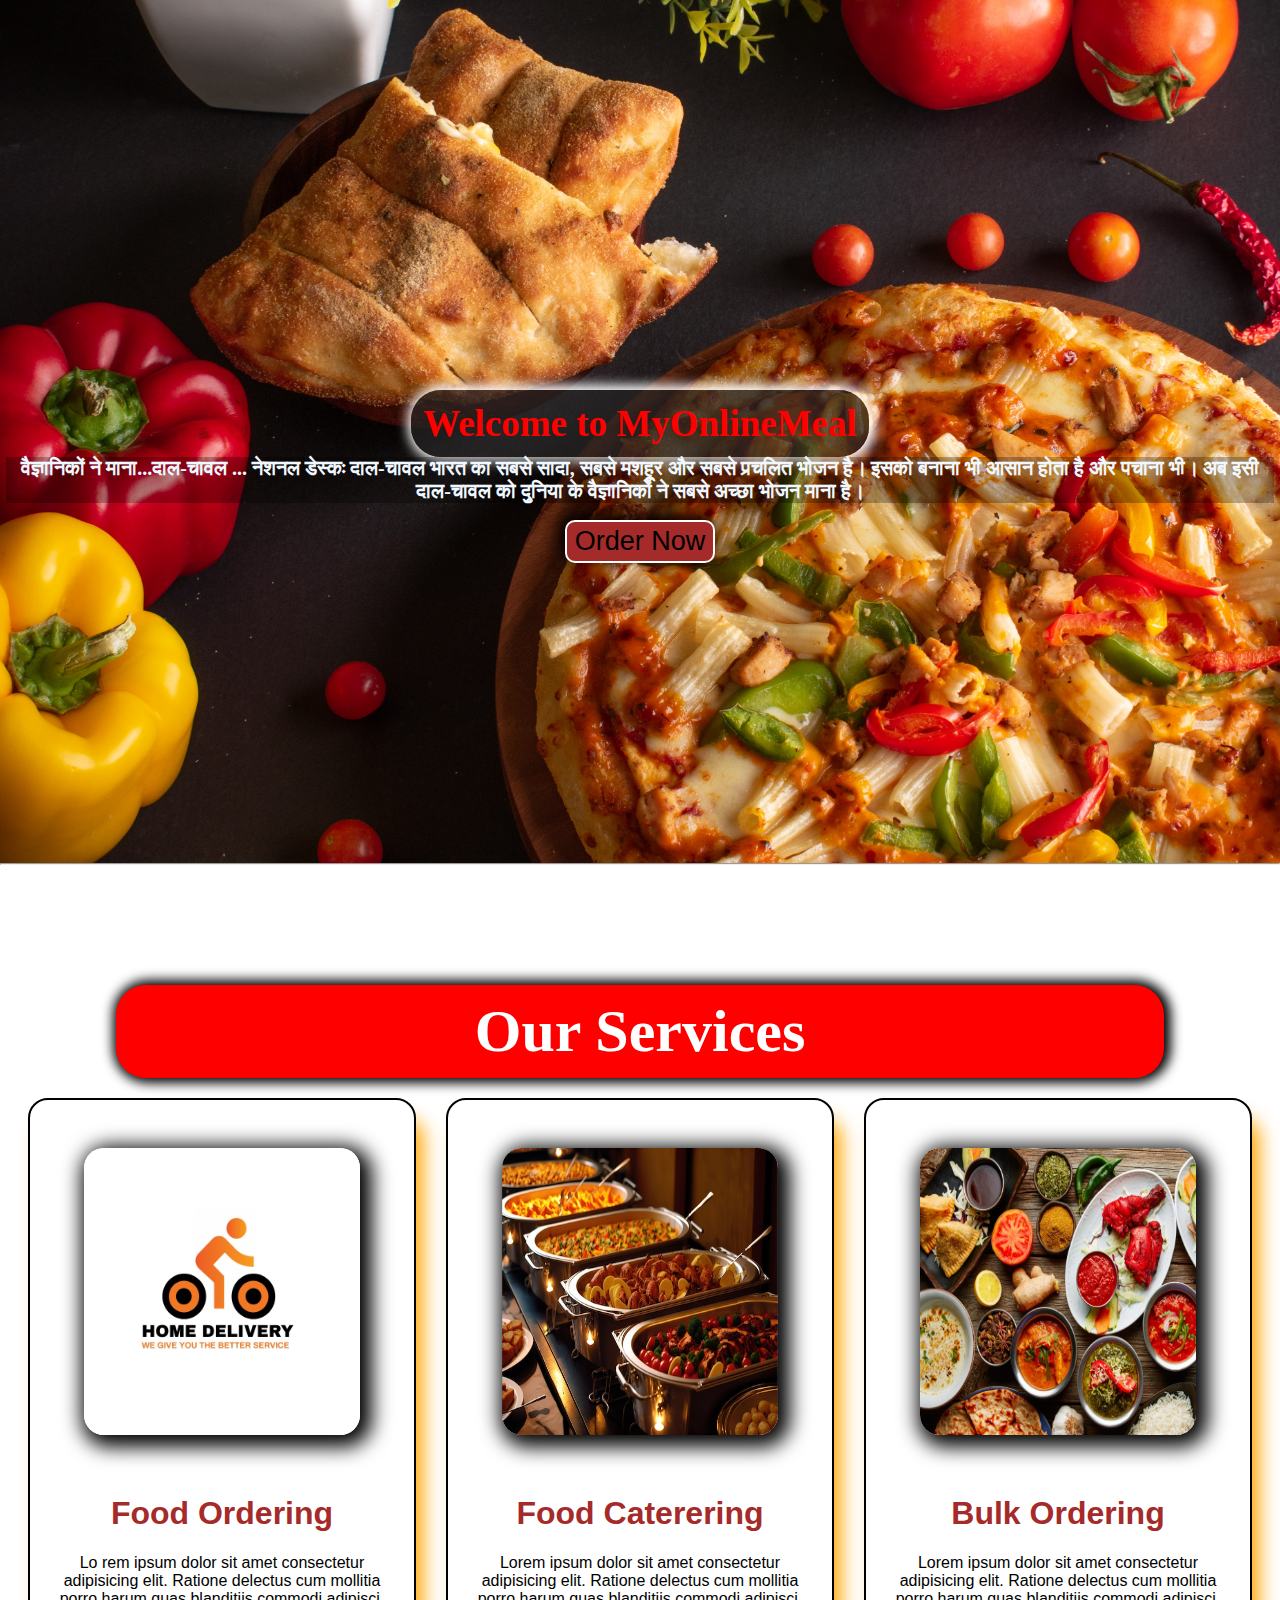
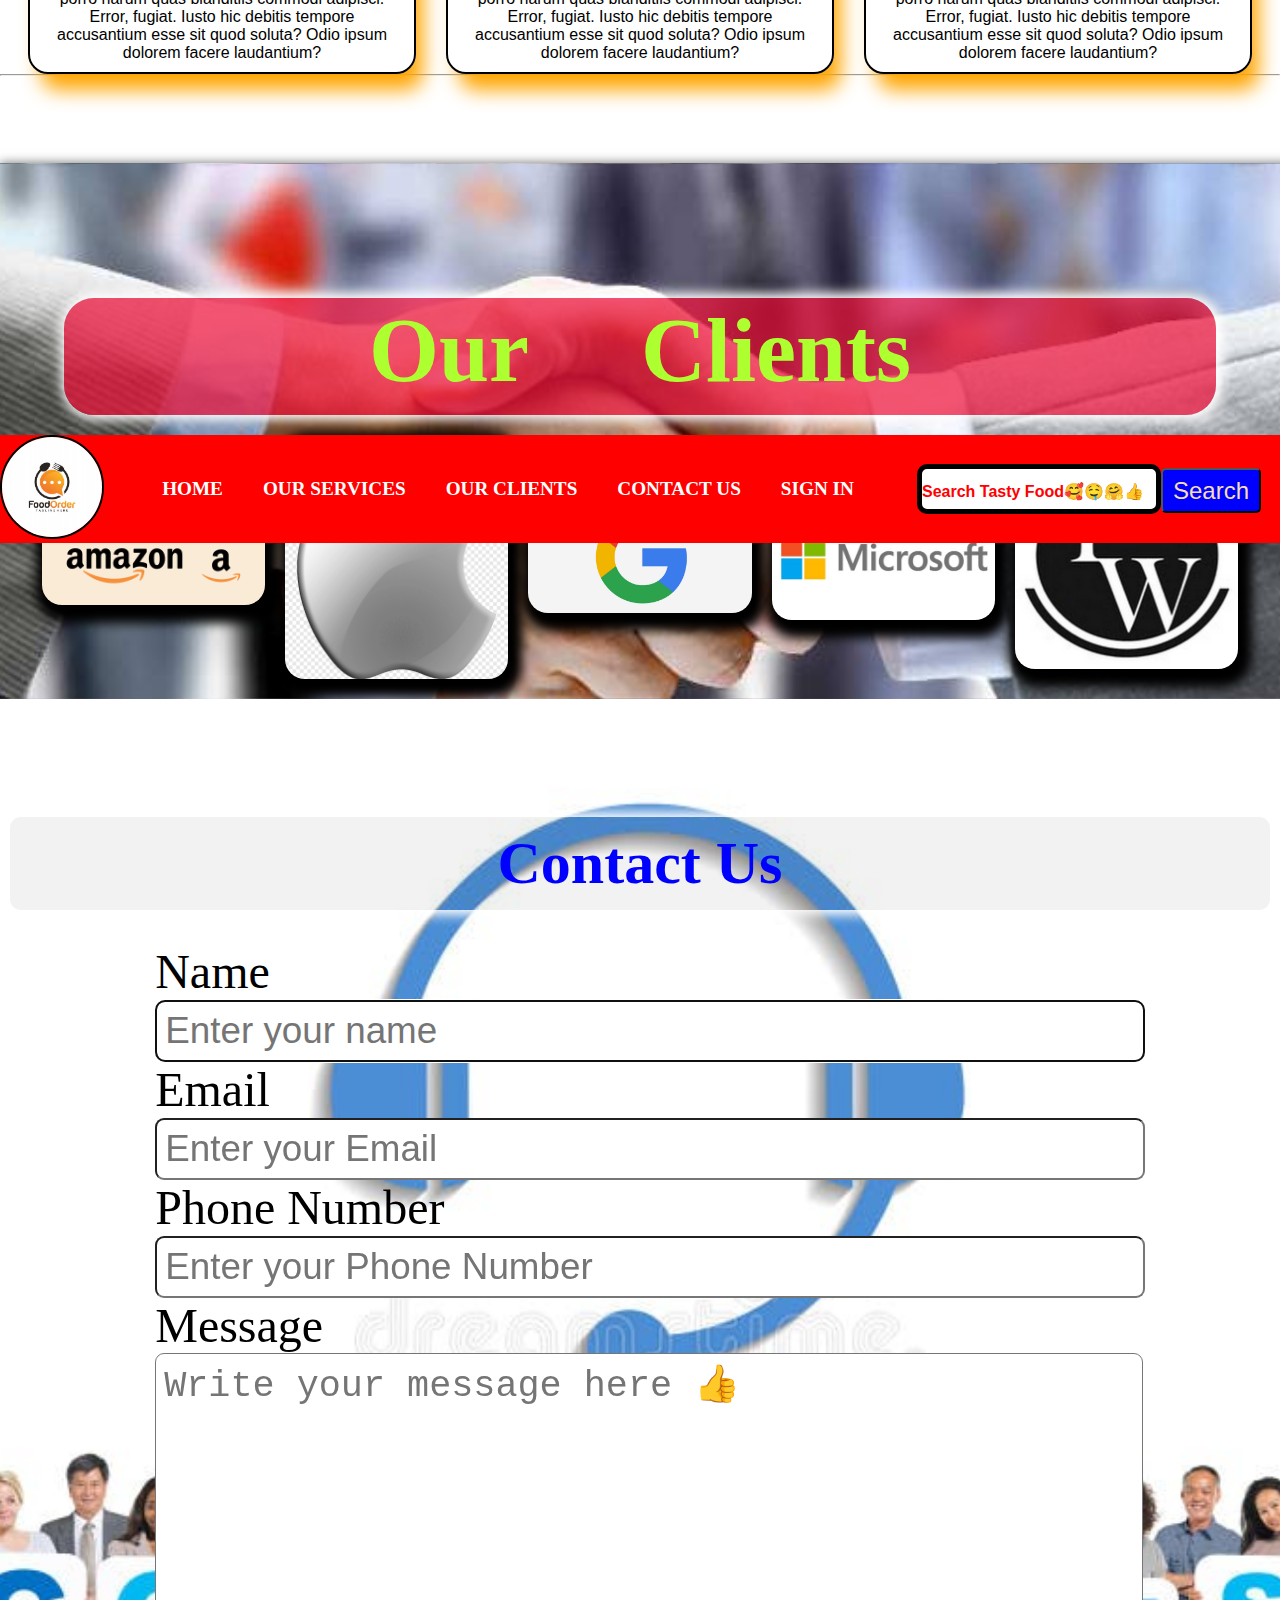
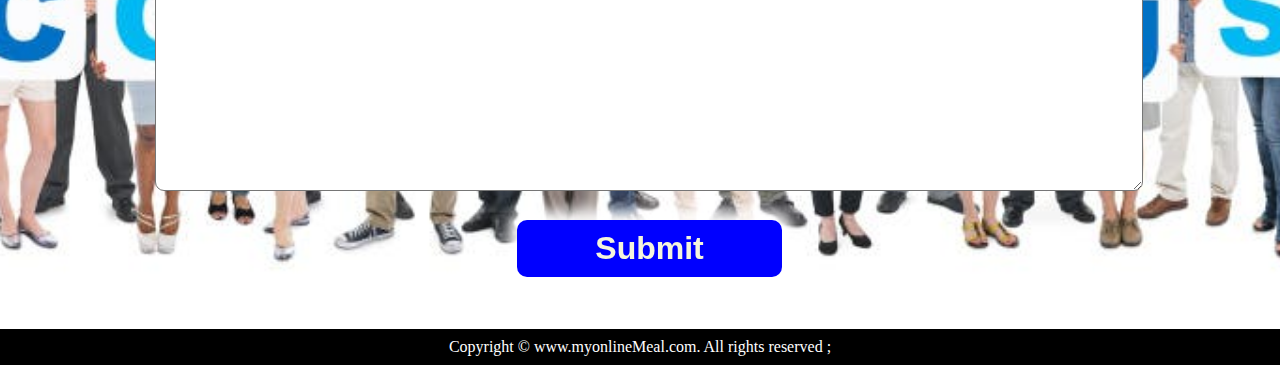
<file: index.html>
<!DOCTYPE html>
<html lang="en">

<head>
    <meta charset="UTF-8">
    <meta name="viewport" content="width=device-width, initial-scale=1.0">
    <title>Best Online Food Delivery |MyOnlineMeal.com </title>
    <link rel="stylesheet" href="style.css">
    <link rel="stylesheet" href="https://cdnjs.cloudflare.com/ajax/libs/font-awesome/6.4.2/css/all.min.css" />
    <link rel="stylesheet" media="screen and (max-width:1493px)" href="phone.css">
</head>

<body>
    <nav>
        <div id="logo">
            <img src="image/logo1.jpg" alt="">
        </div>





        <div class="openMenu">
            <i class="fa fa-bars"></i>
        </div>
        <ul class="mainMenu">
            <li><a href="#home">Home</a></li>
            <li><a href="#services-container">Our Services</a></li>
            <li><a href="#client-section">Our Clients</a></li>
            <li><a href="#contact" class="contact">Contact Us</a></li>

            <li> <a href="form.html">Sign In</a></li>

            <div class="closeMenu">
                <i class="fa fa-times"></i>
            </div>
            <span class="icons">
                <i class="fab fa-facebook"></i>
                <i class="fab fa-instagram"></i>
                <i class="fab fa-twitter"></i>
                <i class="fab fa-github"></i>
            </span>
        </ul>

        <form action="">
            <input type="text" placeholder="Search Tasty Food🥰🤤🤗👍">
            <button type="submit">Search</button>
        </form>
    </nav>

    <section id="home">
        <h1 class="h-primary mainheading ">Welcome to MyOnlineMeal</h1>
        <p>
            वैज्ञानिकों ने माना...दाल-चावल ...
            नेशनल डेस्कः दाल-चावल भारत का सबसे सादा, सबसे मशहूर और सबसे प्रचलित भोजन है। इसको बनाना भी आसान होता है और
            पचाना भी। अब इसी दाल-चावल को दुनिया के वैज्ञानिकों ने सबसे अच्छा भोजन माना है।</p>
        <p class="p2">Food, substance consisting essentially of protein, carbohydrate, fat, and other nutrients used in
            the body of an organism to sustain growth and vital processes and to furnish energy.</p>
        <button type="submit" class="btn">Order Now</button>
    </section>
    <hr>

    <section id="services-container">

        <h1 class="h-primary center">Our Services</h1>

        <div id="services">
            <div class="box">
                <img src="image/logo2.jpg" alt="">
                <h2 class="h-secondary center ">Food Ordering</h2>
                <p class="center">Lo
                    rem ipsum dolor sit amet consectetur adipisicing elit. Ratione delectus cum mollitia
                    porro harum quas blanditiis commodi adipisci. Error, fugiat. Iusto hic debitis tempore accusantium
                    esse sit quod soluta? Odio ipsum dolorem facere laudantium?</p>
            </div>

            <div class="box">
                <img src="image/foodcatering.jpg" alt="">
                <h2 class="h-secondary center ">Food Caterering</h2>
                <p class="center">Lorem ipsum dolor sit amet consectetur adipisicing elit. Ratione delectus cum mollitia
                    porro harum quas blanditiis commodi adipisci. Error, fugiat. Iusto hic debitis tempore accusantium
                    esse sit quod soluta? Odio ipsum dolorem facere laudantium?</p>
            </div>

            <div class="box">
                <img src="image/bulkfood.jpg" alt="">
                <h2 class="h-secondary center ">Bulk Ordering</h2>
                <p class="center">Lorem ipsum dolor sit amet consectetur adipisicing elit. Ratione delectus cum mollitia
                    porro harum quas blanditiis commodi adipisci. Error, fugiat. Iusto hic debitis tempore accusantium
                    esse sit quod soluta? Odio ipsum dolorem facere laudantium?</p>
            </div>
        </div>

    </section>
    <hr>

    <section id="client-section">
        <h1 >Our Clients</h1>

        <div id="clients">
            <div class="client-item">
                <img src="image/amazon.png" alt="amazon">
            </div>
            <div class="client-item">
                <img src="image/apple.png" alt="apple">
            </div>
            <div class="client-item">
                <img src="image/google.jpg" alt="google">
            </div>
            <div class="client-item">
                <img src="image/microsoft.jpg" alt="microsoft">
            </div>
            <div class="client-item">
                <img src="image/pw (1).jpg" alt="Physics Wallah">
            </div>
        </div>
    </section>

    <section id="contact">
        <h1 class="h-primary center">Contact Us</h1>
        <div id="contact-box">
            <form action="">
                <div class="form-group">
                    <label for="name">Name</label>
                    <input type="text" name="name" id="name" placeholder="Enter your name" autofocus>
                </div>

                <div class="form-group">
                    <label for="email">Email</label>
                    <input type="email" name="Email" id="email" placeholder="Enter your Email">
                </div>

                <div class="form-group">
                    <label for="phone">Phone Number</label>
                    <input type="number" name="Phone Number" id="phone" placeholder="Enter your Phone Number">
                </div>

                <div class="form-group">
                    <label for="message">Message</label>
                    <textarea name="message" id="message" cols="30" rows="10"
                        placeholder="Write your message here 👍"></textarea>
                </div>

                <div id="btn2">
                    <button type="submit" id="button">Submit</button>
                </div>
            </form>
        </div>
    </section>

    <footer>
        <div class="center">
            Copyright &copy www.myonlineMeal.com. All rights reserved ;
        </div>
    </footer>

    <script src="app.js"></script>

</body>

</html>
</file>
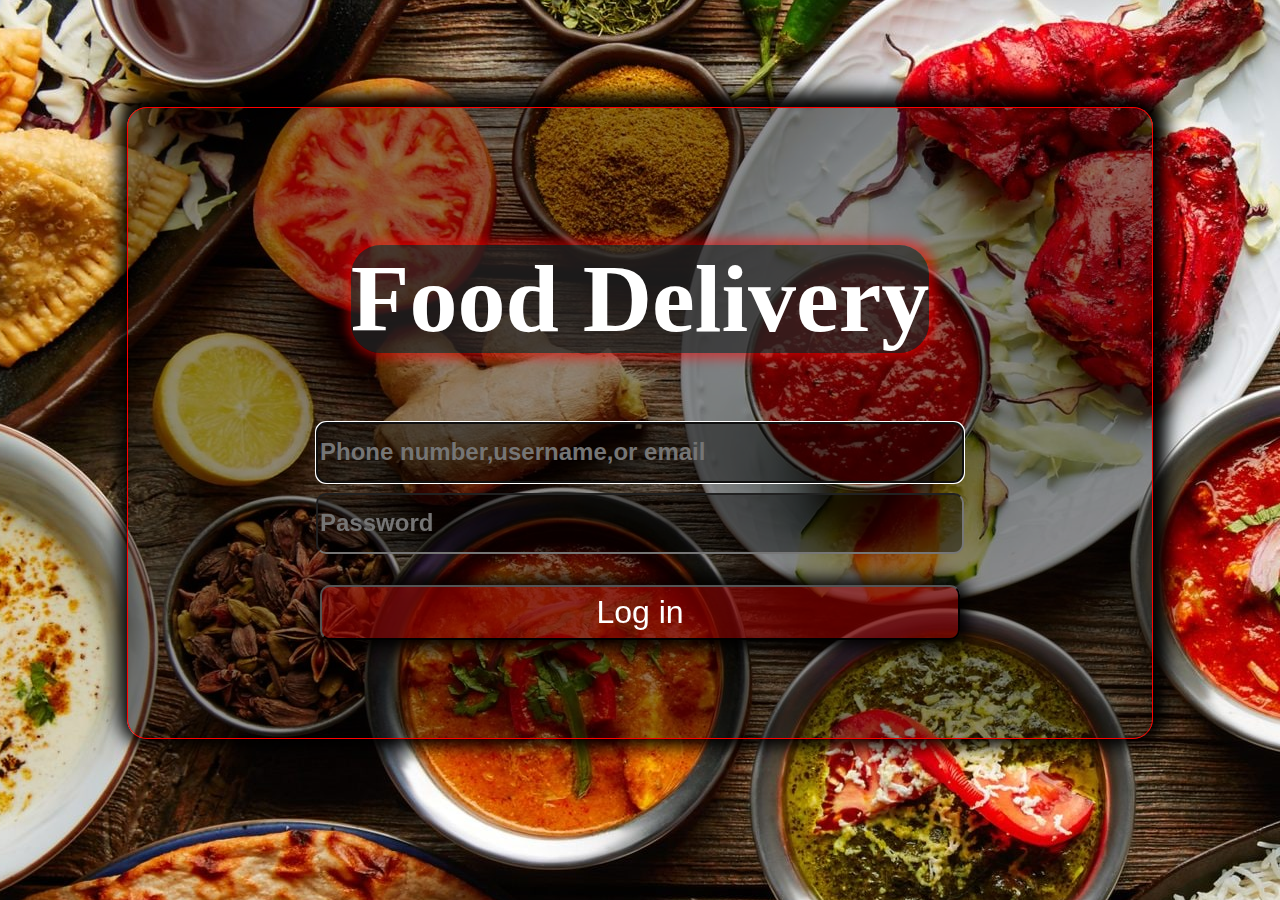
<file: form.html>
<!DOCTYPE html>
<html lang="en">
<head>
    <meta charset="UTF-8">
    <meta name="viewport" content="width=device-width, initial-scale=1.0">
    <link rel="stylesheet" href="form.css">


<body>
    <form action="" method="post" id="form">
        <h1>Food Delivery</h1>
        <input type="text" placeholder="Phone number,username,or email" autofocus>
         <input type="password" placeholder="Password">
        <button type="submit">
            Log in
        </button>
    </form>
</body>
</html>
</file>
<file: phone.css>
/* nav */
.btn{
    font-size: 27px;
    padding: 4px 8px;
    box-shadow: -4px -4px 14px black
}

/* Home section */
#home{
 padding: 3px 6px;
 padding-top: 110px;
}

#home::before{
    height: 560px;
}

#home .mainheading{
    font-size: 37px;   
}

#home p{
    font-size: 20px;
    font-weight:bolder;
    color:aliceblue;
}

#home .p2{
    display: none;
}

/* Contact us secction */

#contact{
    padding-top: 118px;
}

#contact-box form{
    width: 80%;
}

#btn2{
    margin-left: 19px;
}

/* footer */


/* Utility classes */

.h-primary{
    font-size: 60px;
}

.h-secondary{
    font-size: 1.8rem;
}
</file>
<file: form.css>
body {
    background: url('image/bulkfood.jpg');
    background-position: center;
}

form {
    display: flex;
    flex-direction: column;
    justify-content: center;
    align-items: center;
    background-color:#0000006e;
    border: 1px solid red;
    border-radius: 20px;
    width: 80vw;
    height: 70vh;
    margin: 107px auto;
    line-height: 3rem;
    box-shadow: 3px -3px 17px 11px black;
}

form h1 {
    font-size: 6rem;
    color: white;
    transition: all 1s ease-in-out;
    padding: 30px 0px;

    background-color: rgba(38, 37, 37, 0.7);
    border-radius: 30px;
    box-shadow: 2px 0px 12px 5px #ff000091;
}


form input {
    height: 55px;
    width: 50vw;
    margin: 5px auto;
    border-radius: 10px;
    background-color: rgb(235, 223, 223);
    color: white;
    background-color: #00000070;
    font-size: 1.5rem;
    font-weight: bolder;

}

form button {
    font-size: 2rem;
    color: white;
    height: 55px;
    width: 50vw;
    margin: 26px auto;
    border-radius: 10px;
    background-color: #8b00009c;
    box-shadow: 1px 1px 17px 7px black;
}

@media screen and (max-width:780px) {
    form {
        width: 90vw;
    }

    form h1{
        font-size: 5rem;
    }


    form input {
        width: 80vw;
        font-size: 1rem;
    }

    form button{
        width: 80vw;
    }
}

@media screen and (max-width:540px) {
    form h1{
        font-size: 4rem;
    }

}

@media screen and (max-width:431px) {
    form h1{
        font-size: 3rem;
    }

}

@media screen and (max-width:330px) {
    form h1{
        font-size: 2rem;
    }

}
</file>
<file: style.css>
/* css reset */
* {
    margin: 0px;
    padding: 0px;
}

html {
    scroll-behavior: smooth;
}

/* Navigation Bar */
body {
    font-family: serif;
}

nav {
    background-color: red;
    color: white;
    display: flex;
    justify-content: space-between;
    position: fixed;
    z-index: 1;
    width: 100vw;
    align-items: center;
    transition: all 1s ease-in-out;
}

nav #logo>img {
    border: 2px solid black;
    width: 100px;
    border-radius: 72px;
    transition: all 1s ease-in-out;
}

nav #logo>img:hover {
    box-shadow: 10px 10px 33px 5px #0000008f;
}

/* search styling */
nav form {
    position: relative;
    right: 15px;
}

nav input {
    margin: 0px;
    width: 234px;
    height: 40px;
    font-size: 1.5rem;
    font-weight: bolder;
    border: 5px solid black;
    border-radius: 10px;
    color: red;
    transition: all 1s ease-in-out;
}

nav input::placeholder {
    font-size: 1rem;
    color: red;
    transition: all 1s ease-in-out;
}

nav button {
    position: relative;
    left: -4px;
    top: 2px;
    height: 45px;
    width: 100px;
    border-radius: 5px;
    background-color: blue;
    color: wheat;
    font-size: 1.5rem;
}

nav .openMenu {
    font-size: 2rem;
    margin: 20px;
    display: none;
    cursor: pointer;
}

nav>.mainMenu {
    display: flex;
    list-style: none;
    margin-right: 20px;
}

nav .mainMenu li a {
    display: inline-block;
    padding: 15px;
    text-decoration: none;
    text-transform: uppercase;
    color: white;
    font-weight: bolder;
    font-size: 1.2rem;
    margin: 5px;
    transition: all 1s ease-in-out;
}

nav .mainMenu li a:hover {
    background-color: rgba(38, 37, 37, 0.7);
    border-radius: 30px;
    box-shadow: 2px 0px 12px 5px white;
}

nav .mainMenu .closeMenu,
.icons i {
    font-size: 2rem;
    display: none;
    cursor: pointer;
    transition: all 1s ease-in-out;
}

nav .mainMenu .closeMenu,
.icons i:hover {
    background-color: rgba(38, 37, 37, 0.7);
    border-radius: 30px;
    box-shadow: 2px 0px 12px 5px white;
}

/* Home Section */

#home {
    display: flex;
    flex-direction: column;
    padding: 90px 200px;
    height: 750px;
    justify-content: center;
    align-items: center;
    background: url('image/foodorder.jpg');
    background-position: center;
    background-size: cover;
    background-repeat: no-repeat no-repeat;
}

/* #home::before {
    content: "";
    background: url('image/food\ order.jpg') no-repeat center/cover;
    position: absolute;
    top: 0px;
    height: 75%;
    width: 100%;
    z-index: -1;
    opacity: 1.6;
} */

#home h1 {
    color: red;
    font-family: math;
    text-align: center;
    background-color: rgba(38, 37, 37, 0.7);
    border-radius: 30px;
    box-shadow: 2px 0px 12px 5px white;
    transition: all 1s  ease-in-out;
}

#home p {
    color: aliceblue;
    text-align: center;
    font-size: 2.5rem;
    color: bisque;
    background-color: #00000045;
}

.btn {
    padding: 6px 20px;
    border: 2px solid white;
    background-color: brown;
    margin: 17px;
    font-size: 1.5rem;
    border-radius: 10px;
    cursor: pointer;
}

.btn:hover {
    background-color: rgb(242, 155, 155);
    color: azure;
    font-weight: bolder;
    padding: 10px;
    transition: all 1s ease-in-out;
}

/* Services Section */

#services-container {
    padding-top: 120px;
    width: 100vw;
    display: flex;
    flex-direction: column;
    justify-content: center;
    align-items: center;
}

#services-container h1 {
    background-color: red;
    border-radius: 30px;
    box-shadow: 2px 0px 12px 5px black;
    width: 80vw;
    margin-bottom: 20px;
}

#services {
    display: flex;
    justify-content: center;
    align-items: center;
    width: 100%;
}

#services .box {
    display: flex;
    flex-direction: column;
    justify-content: center;
    align-items: center;
    border: 2px solid black;
    border-radius: 20px;
    margin: 0px 15px;
    width: 30%;
    box-shadow: 10px 19px 20px -3px orange;
}

#services .box:hover {
    background-color: rgb(233, 228, 228);
}

#services .box h2 {
    margin: 0px;
    font-size: 2rem;
}

/* bich me lane ke liye bahut useful hai bhai */
#services .box img {
    width: 384px;
    height: 287px;
    margin: 48px 13px;
    box-shadow: 5px 5px 20px 7px black;
    width: 72%;
    border-radius: 20px;
    transition: all 1s ease-in;
}

#services .box img:hover {
    border: 2px solid;
}

#services .box p {
    margin: 10px 18px;
    font-family: 'Gill Sans', 'Gill Sans MT', Calibri, 'Trebuchet MS', sans-serif;
}

/* Client Section */

#client-section {
    width: 100vw;
    display: flex;
    flex-direction: column;
    justify-content: center;
    align-items: center;
    background-image: url('image/clients3.jpg');
    background-position: center;
    background-size: cover;
    padding-top: 135px;
    margin-top: 87px;
    box-shadow: 5px 5px 10px 5px #0000008f;
}

/* #client-section::before{
    content: "";
    position: absolute;
    background: url('image/bulkfood.jpg');
    width: 100%;
    height: 74%;
    z-index: -1;
    opacity: 1;
} */
#client-section h1 {
    color: greenyellow;
    font-weight: bolder;
    font-style: normal;
    font-size: 90px;
    font-family: emoji;
    width: 90vw;
    height: 117px;
    text-align: center;
    background-color: #ed143dba;
    border-radius: 30px;
    box-shadow: 2px 0px 12px 5px white;
}

#clients {
    width: 95%;
    display: flex;
    justify-content: center;
    align-items: center;
    margin: 10px;
}

#clients .client-item {
    width: 20%;
    display: flex;
    justify-content: center;
    align-items: center;
    margin: 10px;
    transition: all 1s ease-in-out;
}

#clients img {
    width: 100%;
    transition: all 1s ease-in-out;
    background-color: antiquewhite;
    box-shadow: 4px 8px 11px 10px black;
    border-radius: 20px;
}


/* #contact-section */

#contact {
    position: relative;
    background-image: url('image/contact.jpg');
    background-position: center;
    background-size: cover;
    padding-top: 153px;
    font-size: 3rem;
}

/* #contact::before {
    content: "";
    position: absolute;
    width: 100%;
    height: 100%;
    z-index: -1;
    opacity: 1;
    background: url('image/contact.jpg') no-repeat center center/cover;
} */

#contact>h1 {
    color: blue;
    background-color: rgb(38 37 37 / 6%);
    border-radius: 11px;
    margin: 0px 10px;
    box-shadow: 2px 0px 12px 5px white;
}

#contact-box {
    display: flex;
    align-items: center;
    justify-content: center;
    padding: 34px;
}

#contact-box input,
#contact-box textarea {
    width: 100%;
    padding: 0.5rem;
    border-radius: 9px;
    font-size: 2.3rem;
}

#btn2 {
    display: flex;
    justify-content: center;
    align-items: center;
    text-align: center;
}

#button {
    font-family: sans-serif;
    font-weight: bolder;
    font-size: xx-large;
    color: beige;
    background-color: blue;
    padding: 10px 78px;
    margin: 18px 168px;
    border: none;
    border-radius: 10px;
    cursor: pointer;
    box-shadow: 1px 0px 16px 10px white;
    transition: all 1s ease-in-out;
}

#button:hover {
    border-radius: 30px;
    background-color: green;
    color: white;
}

footer {
    background: black;
    color: white;
    padding: 9px 20px;
}

/* utility classes */

.h-primary {
    font-size: 3.8rem;
    padding: 12px;
    background-color: rgb(244, 245, 247);
    color: white;
    border-radius: 20px;
}

.h-secondary {
    color: brown;
    font-size: 2.8rem;
    padding: 12px;
    font-family: 'Segoe UI', Tahoma, Geneva, Verdana, sans-serif;
}



.center {
    text-align: center;
}

@media (max-width:1265px) {
    nav .mainMenu li a {
        padding: 15px 0px;
        font-size: 1rem;
    }
}

@media(max-width:965px) {

    nav .openMenu {
        display: block;
    }

    nav .mainMenu {
        height: 100vh;
        position: fixed;
        top: 0;
        right: 0;
        left: 0;
        bottom: 0;
        z-index: 10;
        flex-direction: column;
        justify-content: center;
        align-items: center;
        background: url('image/tastyfood.jpg');
        transition: right 1s ease;
        display: none;
    }



    nav .mainMenu .closeMenu {
        display: block;
        position: absolute;
        top: 20px;
        right: 20px;
    }



    nav .mainMenu li a:hover {
        background: none;
        color: red;
        font-size: 3.6rem;
        font-weight: bolder;
    }

    .icons i {
        display: inline-block;
        padding: 12px;
    }

    .icons i:hover {
        font-size: 3rem;
        color: black;
    }

    nav form {
        position: absolute;
        right: 55px;
    }

    nav input {
        width: 245px;
    }

}

@media screen and (max-width:795px) {

    /* services-container */
    #services-container {
        width: 95vw;
        margin: 0px auto;
    }

    #services {
        flex-direction: column;
    }

    #services .box {
        width: 88%;
        margin: 15px 10px;
    }

    /* client section  */

    #client-section h1 {
        font-size: 70px;
        width: 90vw;
        margin-top: -133px;
    }

    #clients {
        flex-wrap: wrap;
    }
}

@media screen and (max-width:660px) {

    #contact-box input,
    #contact-box textarea {
        font-size: 1.5rem;
    }
}

@media screen and (max-width:510px) {
    nav {
        height: 156px;
    }

    nav #logo img {
        width: 60px;
        position: relative;
        top: -41px;
    }

    nav .openMenu {
        position: relative;
        top: -51px;
        right: -12px;
    }

    nav form {
        flex-direction: row;
        top: 83px;
        right: 2px;
    }

    nav input {
        position: relative;
        left: -36px;
        width: 57vw;
    }

    nav input::placeholder {
        font-size: 1rem;
    }

    nav button {
        top: -1px;
        left: -39px;
        width: 75px;
        height: 38px;
        font-size: 1rem;
    }
}

@media screen and (max-width:420px) {
    #services .box img {
        height: 221px;
        width: 88%;
    }

    #client-section h1 {
        height: 154px;
        font-size: 56px;
        color: whitesmoke;
        background-color: #ed143dab;
    }

    #contact-box input,#contact-box textarea {
        font-size: 0.8rem;
    }

    #contact {
        font-size: 1.6rem;
    }
}

@media screen and (max-width:300px) {
    nav form{
        display: flex;
        flex-direction: column;
        top: 71px;
    }
    nav input {
        position: relative;
        left: -3px;
        width: 93vw;
    }

    nav form button{
        width: 72vw;
        left: 31px;
    }
}
</file>
